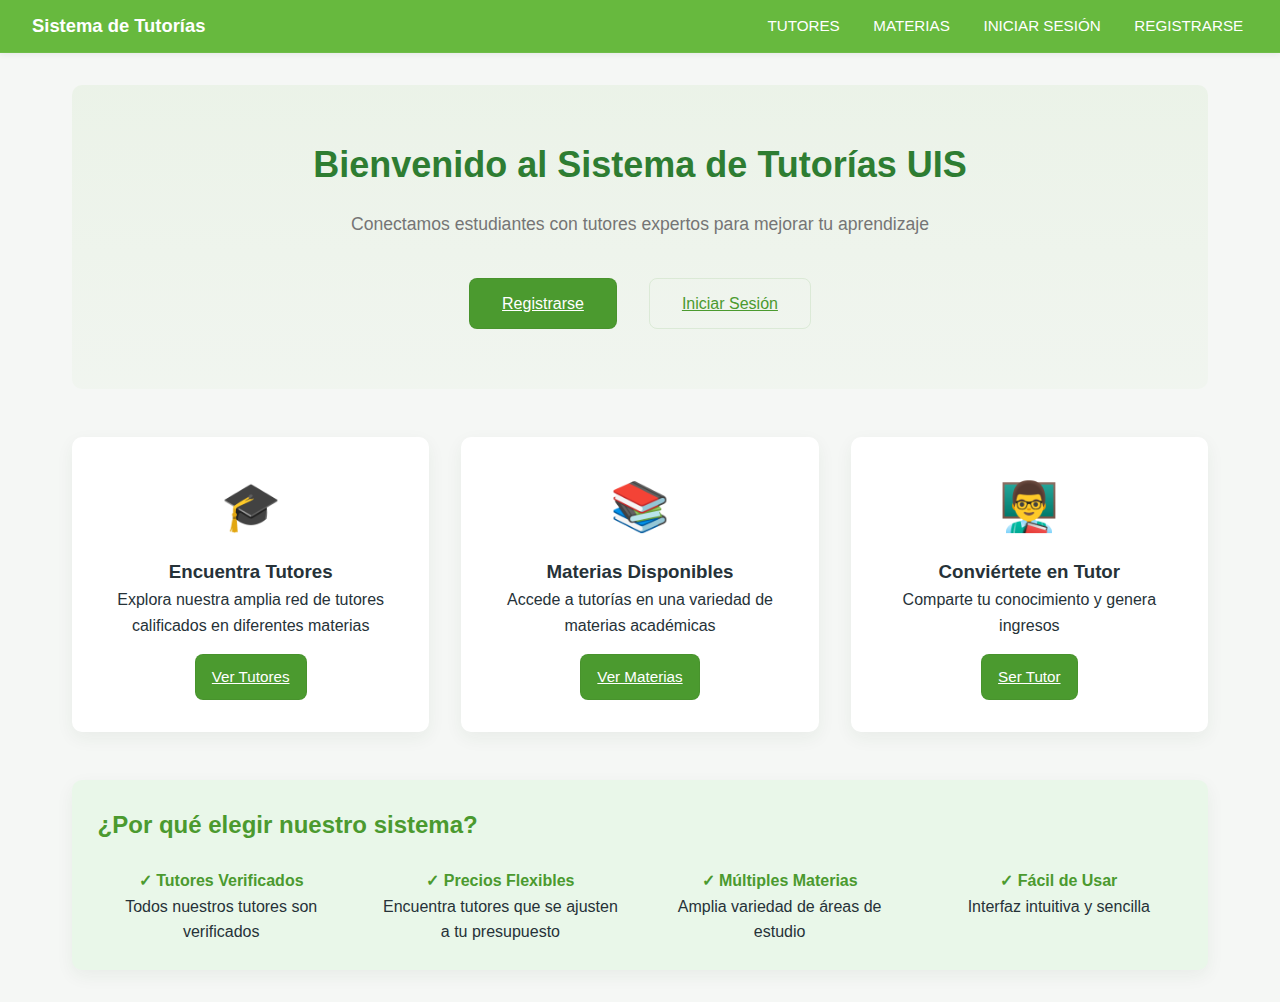
<file: mytutor_front/index.html>
<!DOCTYPE html>
<html lang="es">
<head>
    <meta charset="UTF-8">
    <meta name="viewport" content="width=device-width, initial-scale=1.0">
    <title>Sistema de Tutorías - Inicio</title>
    <link rel="stylesheet" href="css/styles.css">
</head>
<body>
    <div id="navbar"></div>
    
    <div class="container">
        <div class="hero">
            <h1 class="hero-title">Bienvenido al Sistema de Tutorías UIS</h1>
            <p class="hero-subtitle">Conectamos estudiantes con tutores expertos para mejorar tu aprendizaje</p>
            <div class="hero-buttons" id="heroButtons">
                <!-- Se cargará dinámicamente -->
            </div>
        </div>

        <div class="features">
            <div class="feature-card">
                <div class="feature-icon">🎓</div>
                <h3 class="feature-title">Encuentra Tutores</h3>
                <p>Explora nuestra amplia red de tutores calificados en diferentes materias</p>
                <a href="tutores.html" class="btn btn-primary" style="margin-top: 1rem; display: inline-block;">Ver Tutores</a>
            </div>
            
            <div class="feature-card">
                <div class="feature-icon">📚</div>
                <h3 class="feature-title">Materias Disponibles</h3>
                <p>Accede a tutorías en una variedad de materias académicas</p>
                <a href="materias.html" class="btn btn-primary" style="margin-top: 1rem; display: inline-block;">Ver Materias</a>
            </div>
            
            <div class="feature-card">
                <div class="feature-icon">👨‍🏫</div>
                <h3 class="feature-title">Conviértete en Tutor</h3>
                <p>Comparte tu conocimiento y genera ingresos</p>
                <a href="convertir-tutor.html" class="btn btn-primary" style="margin-top: 1rem; display: inline-block;">Ser Tutor</a>
            </div>
        </div>

        <div class="card" style="margin-top: 3rem; background: var(--green-soft);">
            <h2 style="color: var(--green-dark);">¿Por qué elegir nuestro sistema?</h2>
            <div style="display: grid; grid-template-columns: repeat(auto-fit, minmax(200px, 1fr)); gap: 2rem; margin-top: 1.5rem;">
                <div style="text-align: center;">
                    <h4 style="color: var(--green-dark);">✓ Tutores Verificados</h4>
                    <p>Todos nuestros tutores son verificados</p>
                </div>
                <div style="text-align: center;">
                    <h4 style="color: var(--green-dark);">✓ Precios Flexibles</h4>
                    <p>Encuentra tutores que se ajusten a tu presupuesto</p>
                </div>
                <div style="text-align: center;">
                    <h4 style="color: var(--green-dark);">✓ Múltiples Materias</h4>
                    <p>Amplia variedad de áreas de estudio</p>
                </div>
                <div style="text-align: center;">
                    <h4 style="color: var(--green-dark);">✓ Fácil de Usar</h4>
                    <p>Interfaz intuitiva y sencilla</p>
                </div>
            </div>
        </div>
    </div>

    <script src="js/config.js"></script>
    <script src="js/utils.js"></script>
    <script src="js/components/navbar.js"></script>
    <script>
        const authenticated = isAuthenticated();
        const heroButtons = document.getElementById('heroButtons');
        
        if (!authenticated) {
            heroButtons.innerHTML = `
                <a href="register.html" class="btn btn-primary" style="margin: 0.5rem;">Registrarse</a>
                <a href="login.html" class="btn btn-secondary" style="margin: 0.5rem;">Iniciar Sesión</a>
            `;
        }

        // ✅ También actualizar la card "Conviértete en Tutor" si ya es tutor
        setTimeout(() => {
            const roleFromToken = getRoleFromToken();
            const savedRole = localStorage.getItem('userRole');
            const currentRole = roleFromToken || savedRole;
            
            const tutorCard = document.querySelector('.feature-card:last-child a');
            if (tutorCard && currentRole === 'ROLE_TUTOR') {
                tutorCard.textContent = 'Mi Perfil de Tutor';
                tutorCard.href = 'tutor-perfil.html';
                
                const cardTitle = tutorCard.parentElement.querySelector('.feature-title');
                const cardText = tutorCard.parentElement.querySelector('p');
                if (cardTitle) cardTitle.textContent = 'Mi Perfil de Tutor';
                if (cardText) cardText.textContent = 'Gestiona tu perfil y configuración como tutor';
            }
        }, 500);
    </script>
</body>
</html>
</file>
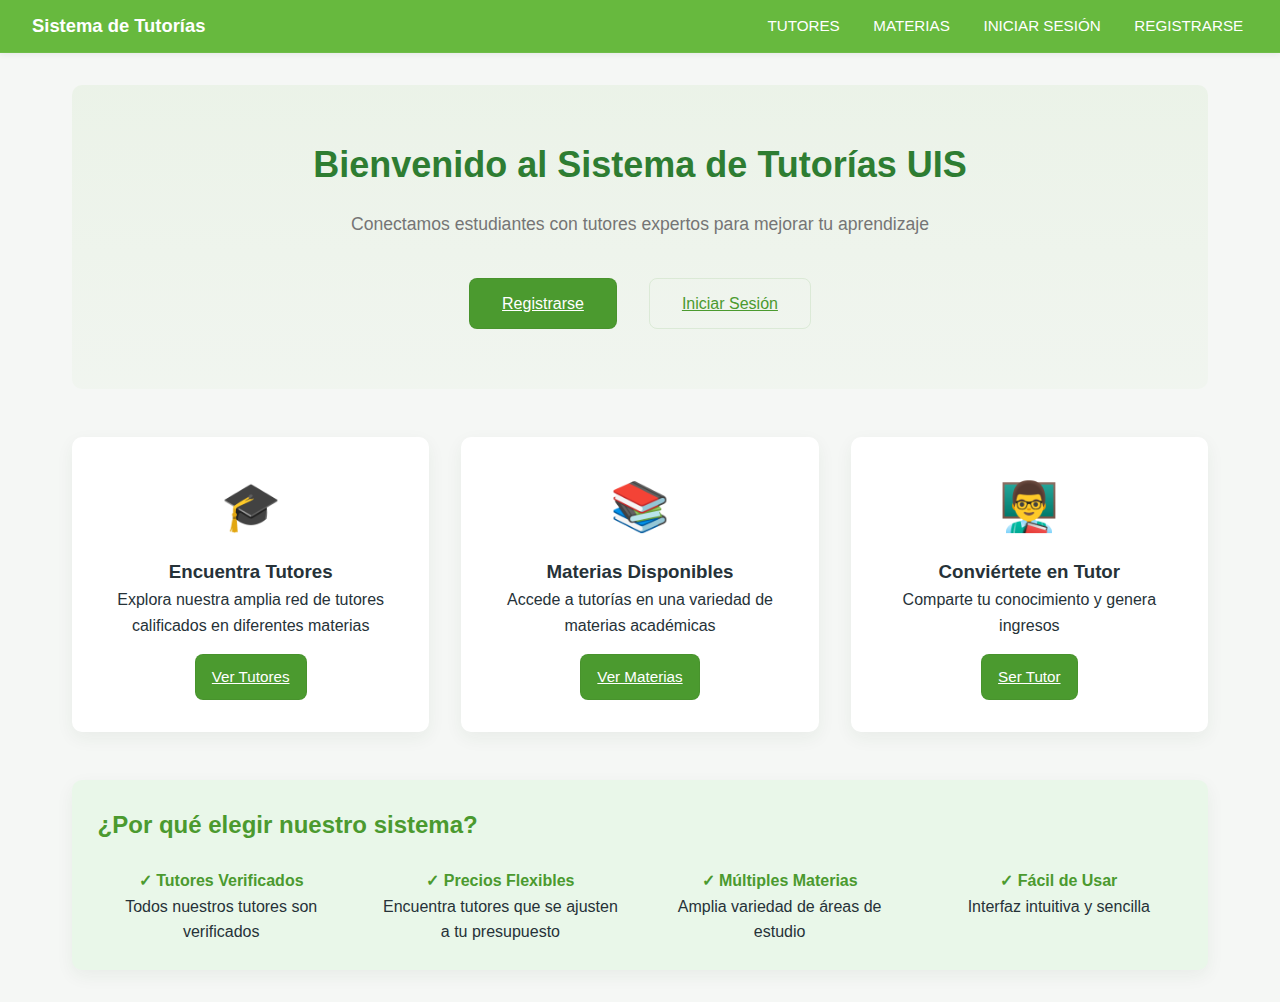
<file: mytutor_front/admin-usuarios.html>
<!DOCTYPE html>
<html lang="es">
<head>
    <meta charset="UTF-8">
    <meta name="viewport" content="width=device-width, initial-scale=1.0">
    <title>Administrar Usuarios - Sistema de Tutorías</title>
    <link rel="stylesheet" href="css/styles.css">
</head>
<body>
    <div id="navbar"></div>
    
    <div class="container">
        <h1 class="card-title">Lista de Usuarios</h1>
        
        <div id="errorAlert" class="alert alert-error"></div>
        <div id="loadingDiv" class="loading">
            <div class="spinner"></div>
            <p>Cargando usuarios...</p>
        </div>
        
        <div class="card">
            <table class="table">
                <thead>
                    <tr>
                        <th>ID</th>
                        <th>Nombre</th>
                        <th>Apellido</th>
                        <th>Usuario</th>
                        <th>Estado</th>
                        <th>Acciones</th>
                    </tr>
                </thead>
                <tbody id="usuariosBody"></tbody>
            </table>
        </div>
    </div>

    <script src="js/config.js"></script>
    <script src="js/utils.js"></script>
    <script src="js/api.js"></script>
    <script src="js/components/navbar.js"></script>
    <script>
        if (!isAuthenticated()) {
            alert('❌ Debes iniciar sesión');
            redirect('login.html');
        }
        
        if (!isAdmin()) {
            alert('❌ No tienes permisos de administrador');
            redirect('index.html');
        }

        async function loadUsuarios() {
            try {
                const usuarios = await UsuarioAPI.getAll();
                document.getElementById('loadingDiv').style.display = 'none';
                
                if (usuarios.length === 0) {
                    document.getElementById('usuariosBody').innerHTML = `
                        <tr><td colspan="6" style="text-align: center;">No hay usuarios disponibles</td></tr>
                    `;
                    return;
                }
                
                const usuariosHTML = usuarios.map(usuario => `
                    <tr>
                        <td>${usuario.id}</td>
                        <td>${usuario.nombre}</td>
                        <td>${usuario.apellido}</td>
                        <td>${usuario.nombreUsuario}</td>
                        <td>${usuario.activo ? '<span style="color: var(--green);">✓ Activo</span>' : '<span style="color: red;">✗ Inactivo</span>'}</td>
                        <td>
                            ${usuario.nombreUsuario !== 'admin' ? 
                                `<button onclick="deleteUsuario(${usuario.id})" class="btn btn-danger">Eliminar</button>` : 
                                '<span style="color: var(--muted);">Protegido</span>'
                            }
                        </td>
                    </tr>
                `).join('');
                
                document.getElementById('usuariosBody').innerHTML = usuariosHTML;
            } catch (error) {
                document.getElementById('loadingDiv').style.display = 'none';
                showError('errorAlert', 'Error al cargar usuarios: ' + error.message);
            }
        }
        
        async function deleteUsuario(id) {
            if (!confirm('¿Está seguro de que desea eliminar este usuario?')) return;
            
            try {
                await UsuarioAPI.deleteById(id);
                alert('✅ Usuario eliminado correctamente');
                loadUsuarios();
            } catch (error) {
                showError('errorAlert', '❌ Error al eliminar usuario: ' + error.message);
            }
        }
        
        loadUsuarios();
    </script>
</body>
</html>
</file>
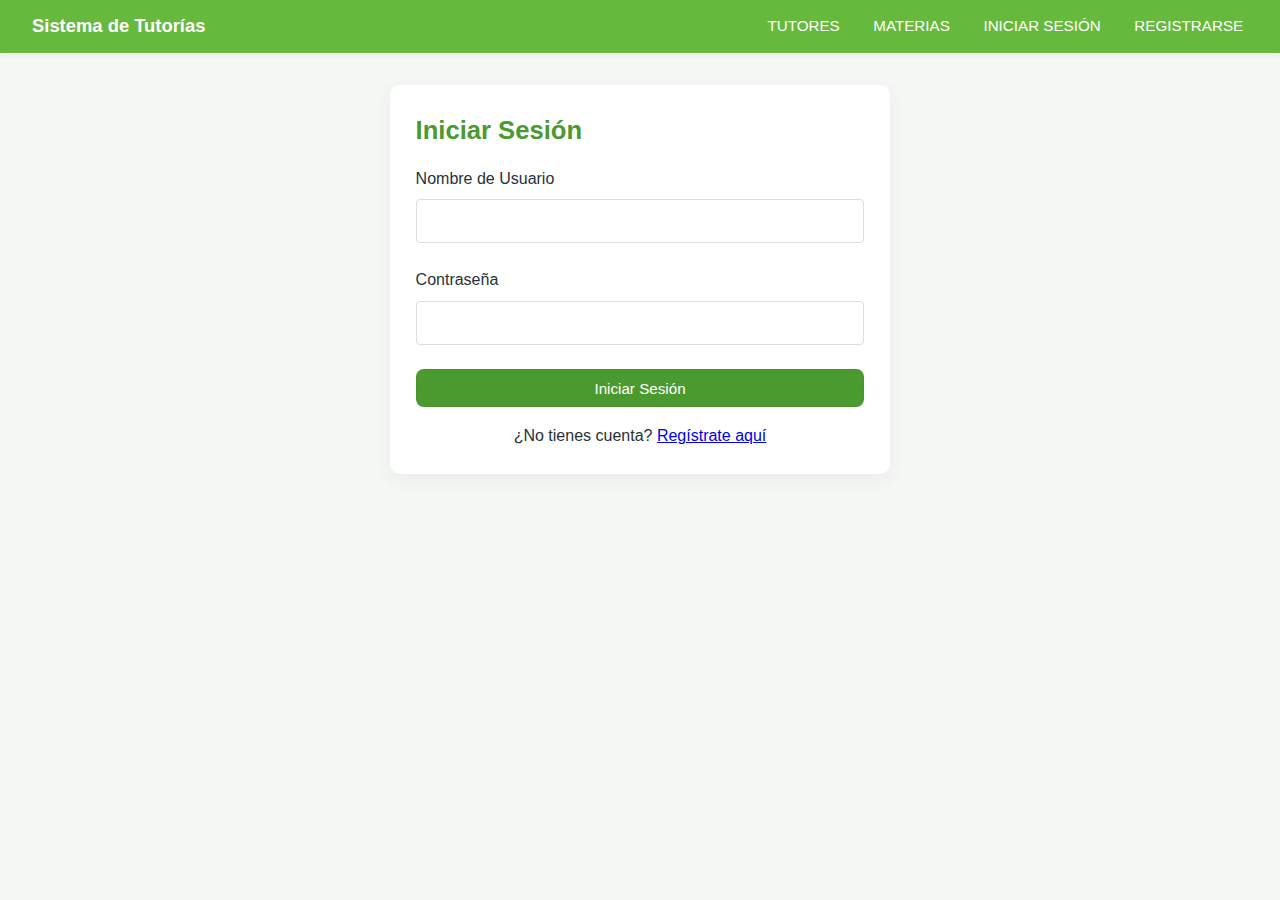
<file: mytutor_front/convertir-tutor.html>
<!DOCTYPE html>
<html lang="es">
<head>
    <meta charset="UTF-8">
    <meta name="viewport" content="width=device-width, initial-scale=1.0">
    <title>Convertirse en Tutor - Sistema de Tutorías</title>
    <link rel="stylesheet" href="css/styles.css">
</head>
<body>
    <div id="navbar"></div>
    
    <div class="container">
        <div class="card" style="max-width: 700px; margin: 2rem auto;">
            <h2 class="card-title">Convertirse en Tutor</h2>
            
            <div id="errorAlert" class="alert alert-error"></div>
            <div id="successAlert" class="alert alert-success"></div>
            
            <form id="tutorForm">
                <div class="form-group">
                    <label class="form-label" for="bio">Biografía</label>
                    <textarea id="bio" name="bio" class="form-input" rows="4" required 
                              placeholder="Describe tu experiencia, formación y áreas de especialización"></textarea>
                </div>
                
                <div class="form-group">
                    <label class="form-label" for="precioHora">Precio por Hora (COP)</label>
                    <input type="number" id="precioHora" name="precioHora" class="form-input" required min="0" step="1000">
                </div>
                
                <div class="form-group">
                    <label class="form-label" for="experiencia">Experiencia</label>
                    <textarea id="experiencia" name="experiencia" class="form-input" rows="4" required
                              placeholder="Detalla tu experiencia académica y profesional"></textarea>
                </div>
                
                <button type="submit" class="btn btn-primary" style="width: 100%;">Convertirse en Tutor</button>
            </form>
        </div>
    </div>

    <script src="js/config.js"></script>
    <script src="js/utils.js"></script>
    <script src="js/api.js"></script>
    <script src="js/components/navbar.js"></script>
    <script>
        if (!isAuthenticated()) {
            redirect('login.html');
        }

        // ✅ Verificar si ya es tutor con conversión automática TUTOR = ROLE_TUTOR
        function checkIfAlreadyTutor() {
            console.log('🔍 Verificando si ya es tutor con conversión automática...');
            
            // ✅ 1. Verificar usando isTutor() que maneja TUTOR = ROLE_TUTOR automáticamente
            if (isTutor()) {
                console.log('✅ Usuario ya es tutor (TUTOR = ROLE_TUTOR detectado)');
                localStorage.setItem('userRole', 'ROLE_TUTOR');
                alert('✅ Ya eres tutor. Redirigiendo a tu perfil...');
                redirect('tutor-perfil.html');
                return;
            }
            
            // ✅ 2. Verificar el rol convertido automáticamente
            const roleFromToken = getRoleFromToken();
            console.log('👤 Rol convertido automáticamente:', roleFromToken);
            
            if (roleFromToken === 'ROLE_TUTOR') {
                localStorage.setItem('userRole', 'ROLE_TUTOR');
                alert('✅ Ya eres tutor. Redirigiendo a tu perfil...');
                redirect('tutor-perfil.html');
                return;
            }
            
            // ✅ 3. Verificar rol guardado
            const savedRole = localStorage.getItem('userRole');
            if (savedRole === 'ROLE_TUTOR') {
                alert('✅ Ya eres tutor. Redirigiendo a tu perfil...');
                redirect('tutor-perfil.html');
                return;
            }
            
            // ✅ 4. Verificación directa del token crudo
            const token = localStorage.getItem('token');
            if (token) {
                try {
                    const payload = parseJwt(token);
                    if (payload.rol === 'TUTOR') {
                        console.log('✅ Token crudo detectó TUTOR, convirtiendo y redirigiendo...');
                        localStorage.setItem('userRole', 'ROLE_TUTOR');
                        alert('✅ Ya eres tutor (rol: TUTOR). Redirigiendo a tu perfil...');
                        redirect('tutor-perfil.html');
                        return;
                    }
                } catch (e) {
                    console.log('❌ Error al verificar token:', e);
                }
            }
            
            console.log('✅ Usuario puede crear perfil de tutor');
        }
        
        checkIfAlreadyTutor();

        document.getElementById('tutorForm').addEventListener('submit', async (e) => {
            e.preventDefault();
            hideError('errorAlert');
            
            const formData = {
                bio: document.getElementById('bio').value,
                precioHora: parseFloat(document.getElementById('precioHora').value),
                experiencia: document.getElementById('experiencia').value
            };
            
            console.log('📤 Creando perfil de tutor:', formData);
            
            try {
                await TutorAPI.create(formData);
                
                // ✅ Actualizar el rol en localStorage
                localStorage.setItem('userRole', 'ROLE_TUTOR');
                localStorage.setItem('isTutor', 'true');
                
                showSuccess('successAlert', '✅ ¡Felicidades! Tu perfil de tutor ha sido creado.\n\nRedirigiendo...');
                
                setTimeout(() => {
                    window.location.href = 'tutor-perfil.html';
                }, 2000);
            } catch (error) {
                console.error('❌ Error al crear perfil:', error);
                showError('errorAlert', '❌ Error al crear perfil de tutor: ' + error.message);
            }
        });
    </script>
</body>
</html>
</file>
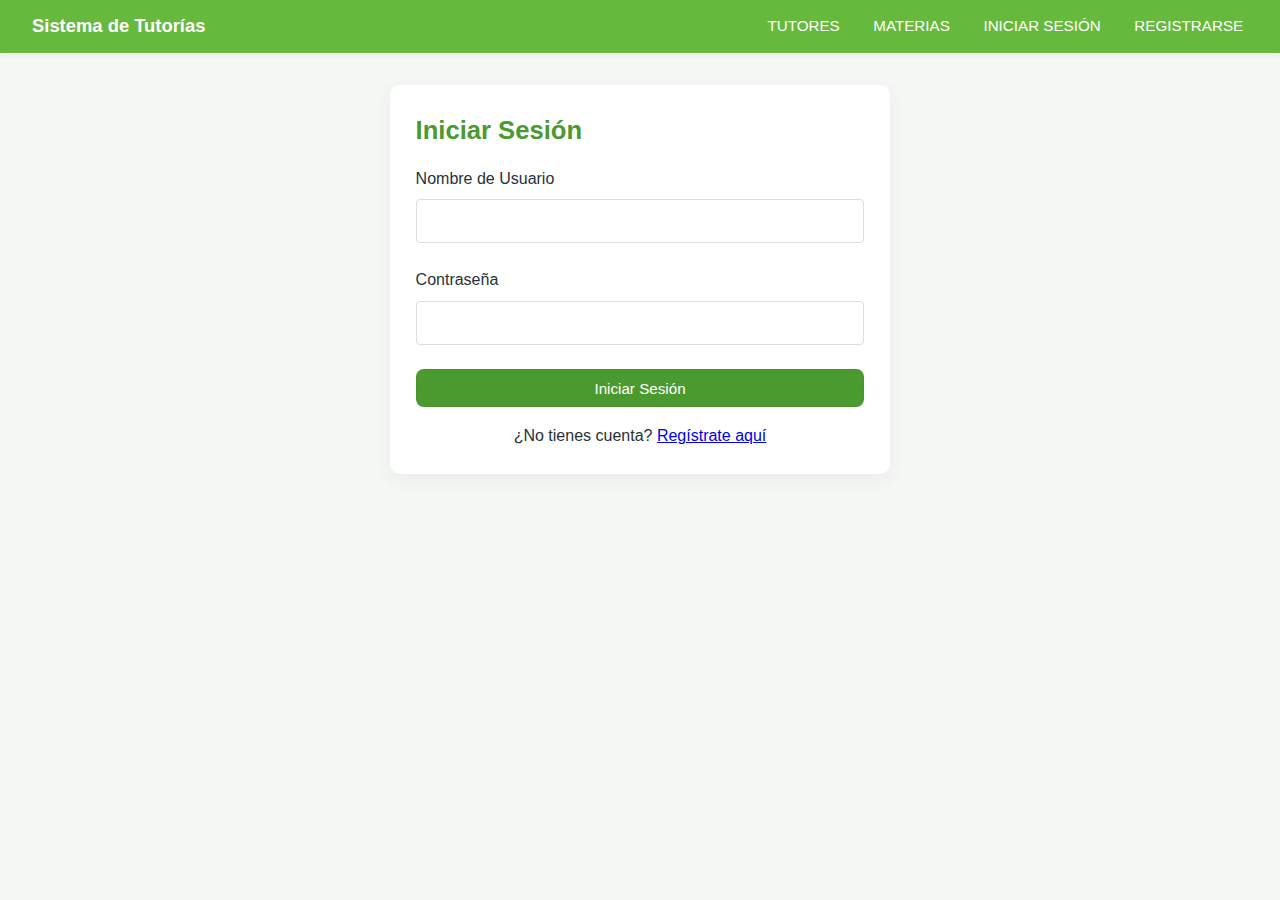
<file: mytutor_front/login.html>
<!DOCTYPE html>
<html lang="es">
<head>
    <meta charset="UTF-8">
    <meta name="viewport" content="width=device-width, initial-scale=1.0">
    <title>Iniciar Sesión - Sistema de Tutorías</title>
    <link rel="stylesheet" href="css/styles.css">
</head>
<body>
    <div id="navbar"></div>
    
    <div class="container">
        <div class="card" style="max-width: 500px; margin: 2rem auto;">
            <h2 class="card-title">Iniciar Sesión</h2>
            
            <div id="errorAlert" class="alert alert-error"></div>
            <div id="successAlert" class="alert alert-success"></div>
            
            <form id="loginForm">
                <div class="form-group">
                    <label class="form-label" for="nombreUsuario">Nombre de Usuario</label>
                    <input type="text" id="nombreUsuario" name="nombreUsuario" class="form-input" required>
                </div>
                
                <div class="form-group">
                    <label class="form-label" for="password">Contraseña</label>
                    <input type="password" id="password" name="password" class="form-input" required>
                </div>
                
                <button type="submit" class="btn btn-primary" style="width: 100%;">Iniciar Sesión</button>
            </form>
            
            <p style="margin-top: 1rem; text-align: center;">
                ¿No tienes cuenta? <a href="register.html">Regístrate aquí</a>
            </p>
        </div>
    </div>

    <script src="js/config.js"></script>
    <script src="js/utils.js"></script>
    <script src="js/api.js"></script>
    <script src="js/components/navbar.js"></script>
    <script>
        if (isAuthenticated()) {
            redirect('index.html');
        }

        const form = document.getElementById('loginForm');

        form.addEventListener('submit', async (e) => {
            e.preventDefault();
            hideError('errorAlert');

            const data = {
                nombreUsuario: document.getElementById('nombreUsuario').value,
                password: document.getElementById('password').value
            };

            try {
                const res = await fetch(url + '/auth/login', {
                    method: 'POST',
                    headers: { 'Content-Type': 'application/json' },
                    body: JSON.stringify(data)
                });

                if (!res.ok) throw new Error('Credenciales incorrectas');

                const result = await res.text(); // El backend devuelve el token como texto
                const cleanToken = result.trim(); // Limpiar espacios
                
                // Guardar token en localStorage
                localStorage.setItem('token', cleanToken);
                console.log('✅ Token guardado correctamente');
                
                // ✅ Obtener y guardar el rol del usuario inmediatamente
                showSuccess('successAlert', '✅ Login exitoso. Cargando perfil...');
                await loadUserRole();
                
                // Redirigir al usuario
                redirect('index.html');
            } catch (err) {
                showError('errorAlert', '❌ ' + err.message);
            }
        });
        
        // ✅ Función para cargar y guardar el rol del usuario
        async function loadUserRole() {
            try {
                await new Promise(resolve => setTimeout(resolve, 300));
                
                const request = sendRequest('/api/usuario/getMyRole', 'GET');
                
                return new Promise((resolve, reject) => {
                    request.onload = function() {
                        if (request.status === 200) {
                            const role = request.response;
                            console.log('✅ Rol obtenido después de login:', role);
                            
                            // ✅ Convertir TUTOR a ROLE_TUTOR para uniformidad
                            let standardRole = role;
                            if (role === 'TUTOR') {
                                standardRole = 'ROLE_TUTOR';
                                console.log('🔄 Convirtiendo TUTOR -> ROLE_TUTOR');
                            } else if (role === 'ADMIN') {
                                standardRole = 'ROLE_ADMIN';
                                console.log('🔄 Convirtiendo ADMIN -> ROLE_ADMIN');
                            } else if (role === 'ESTUDIANTE') {
                                standardRole = 'ROLE_ESTUDIANTE';
                                console.log('🔄 Convirtiendo ESTUDIANTE -> ROLE_ESTUDIANTE');
                            }
                            
                            // ✅ Guardar el rol en formato estándar
                            localStorage.setItem('userRole', standardRole);
                            
                            // ✅ Marcar si es tutor
                            if (standardRole === 'ROLE_TUTOR') {
                                localStorage.setItem('isTutor', 'true');
                                console.log('✅ Usuario es tutor');
                            } else {
                                localStorage.setItem('isTutor', 'false');
                            }
                            
                            resolve(standardRole);
                        } else {
                            console.log('❌ Error al obtener rol:', request.status);
                            reject(new Error('Error al obtener rol'));
                        }
                    };
                    
                    request.onerror = function() {
                        console.log('❌ Error de conexión al obtener rol');
                        reject(new Error('Error de conexión'));
                    };
                });
            } catch (error) {
                console.error('❌ Error al cargar rol:', error);
                return null;
            }
        }
    </script>
</body>
</html>
</file>
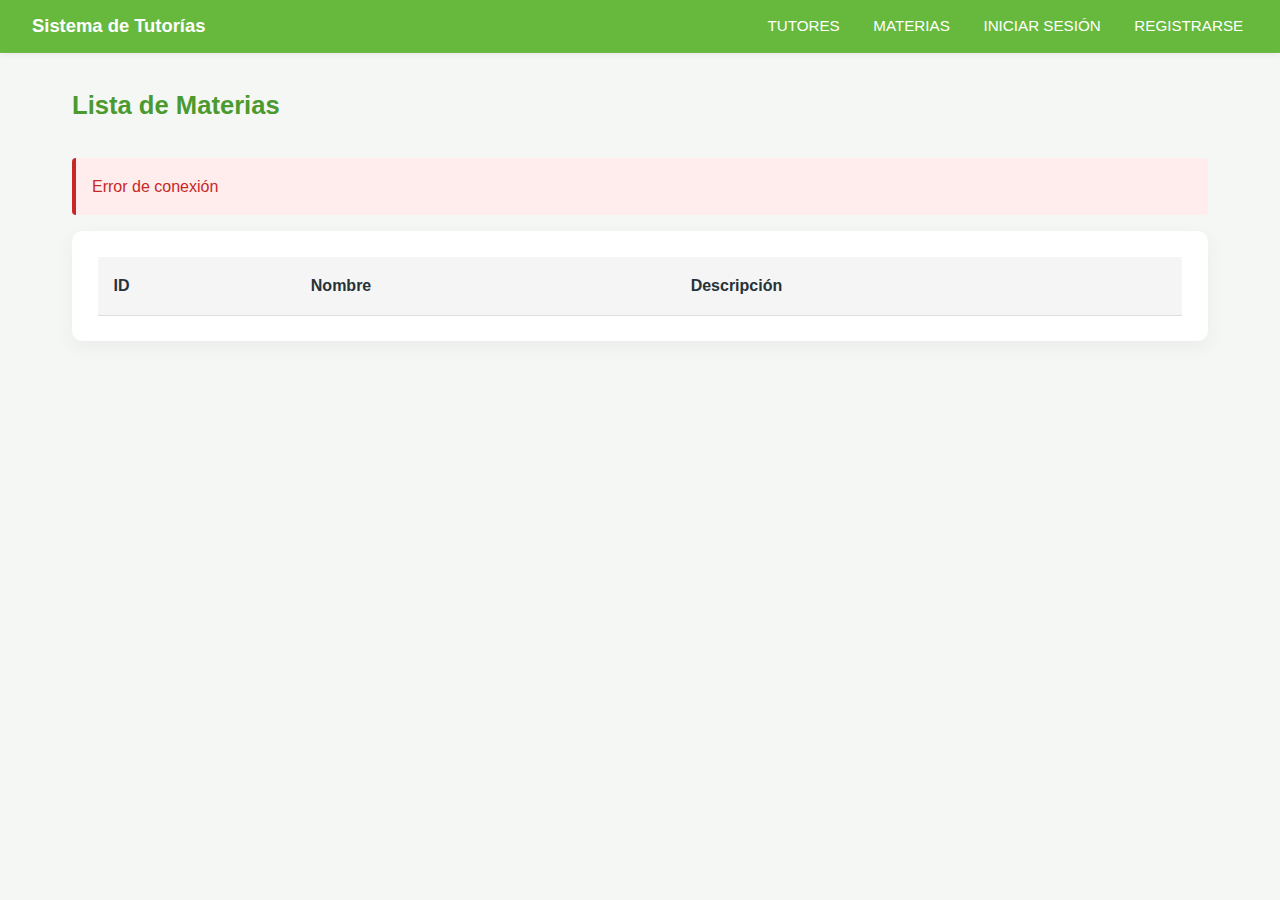
<file: mytutor_front/materia-form.html>
<!DOCTYPE html>
<html lang="es">
<head>
    <meta charset="UTF-8">
    <meta name="viewport" content="width=device-width, initial-scale=1.0">
    <title>Gestionar Materia - Sistema de Tutorías</title>
    <link rel="stylesheet" href="css/styles.css">
</head>
<body>
    <div id="navbar"></div>
    
    <div class="container">
        <div class="card" style="max-width: 600px; margin: 2rem auto;">
            <h2 class="card-title" id="formTitle">Crear Nueva Materia</h2>
            
            <div id="errorAlert" class="alert alert-error"></div>
            <div id="successAlert" class="alert alert-success"></div>
            <div id="loadingDiv" class="loading" style="display: none;">
                <div class="spinner"></div>
                <p>Cargando datos de la materia...</p>
            </div>
            
            <form id="materiaForm">
                <div class="form-group">
                    <label class="form-label" for="nombre">Nombre de la Materia</label>
                    <input type="text" id="nombre" name="nombre" class="form-input" required>
                </div>
                
                <div class="form-group">
                    <label class="form-label" for="descripcion">Descripción</label>
                    <textarea id="descripcion" name="descripcion" class="form-input" rows="4"></textarea>
                </div>
                
                <input type="hidden" id="materiaId">
                
                <div style="display: flex; justify-content: space-between;">
                    <a href="materias.html" class="btn btn-secondary">Cancelar</a>
                    <button type="submit" class="btn btn-primary" id="submitBtn">Crear</button>
                </div>
            </form>
        </div>
    </div>

    <script src="js/config.js"></script>
    <script src="js/utils.js"></script>
    <script src="js/api.js"></script>
    <script src="js/components/navbar.js"></script>
    <script>
        if (!isAuthenticated()) {
            alert('❌ Debes iniciar sesión');
            redirect('login.html');
        }
        
        if (!isAdmin()) {
            alert('❌ No tienes permisos de administrador');
            redirect('materias.html');
        }

        const urlParams = new URLSearchParams(window.location.search);
        const materiaId = urlParams.get('id');
        const isEdit = !!materiaId;
        
        if (isEdit) {
            document.getElementById('formTitle').textContent = 'Editar Materia';
            document.getElementById('submitBtn').textContent = 'Actualizar';
            loadMateriaData();
        }
        
        async function loadMateriaData() {
            document.getElementById('loadingDiv').style.display = 'block';
            
            try {
                const materia = await MateriaAPI.getById(materiaId);
                
                document.getElementById('materiaId').value = materia.id;
                document.getElementById('nombre').value = materia.nombre || '';
                document.getElementById('descripcion').value = materia.descripcion || '';
                
                document.getElementById('loadingDiv').style.display = 'none';
            } catch (error) {
                document.getElementById('loadingDiv').style.display = 'none';
                showError('errorAlert', 'Error al cargar materia: ' + error.message);
            }
        }

        document.getElementById('materiaForm').addEventListener('submit', async (e) => {
            e.preventDefault();
            hideError('errorAlert');
            
            const nombre = document.getElementById('nombre').value.trim();
            const descripcion = document.getElementById('descripcion').value.trim();
            
            if (!nombre) {
                showError('errorAlert', '❌ El nombre de la materia es requerido');
                return;
            }
            
            let formData = {
                nombre: nombre,
                descripcion: descripcion
            };
            
            if (isEdit) {
                // ✅ Asegurar que el ID sea un número entero
                formData.id = parseInt(document.getElementById('materiaId').value, 10);
                
                console.log('📤 Actualizando materia con datos:', JSON.stringify(formData, null, 2));
                console.log('📤 ID tipo:', typeof formData.id, '| Valor:', formData.id);
            } else {
                console.log('📤 Creando materia con datos:', JSON.stringify(formData, null, 2));
            }
            
            try {
                if (isEdit) {
                    const request = sendRequest('/api/materia', 'PUT', formData);
                    
                    request.onload = function() {
                        console.log('📡 Respuesta PUT:', request.status);
                        console.log('📡 Body respuesta:', request.response);
                        
                        if (request.status === 200) {
                            showSuccess('successAlert', '✅ Materia actualizada correctamente');
                            setTimeout(() => redirect('materias.html'), 1500);
                        } else if (request.status === 400) {
                            console.error('❌ Error 400 - Datos enviados:', formData);
                            showError('errorAlert', '❌ Datos inválidos. Verifica el formato.');
                        } else if (request.status === 401 || request.status === 403) {
                            showError('errorAlert', '❌ No tienes permisos de administrador');
                        } else {
                            showError('errorAlert', '❌ Error al actualizar: ' + (request.response?.message || 'Error desconocido'));
                        }
                    };
                    
                    request.onerror = function() {
                        showError('errorAlert', '❌ Error de conexión');
                    };
                } else {
                    const request = sendRequest('/api/materia', 'POST', formData);
                    
                    request.onload = function() {
                        if (request.status === 200 || request.status === 201) {
                            showSuccess('successAlert', '✅ Materia creada correctamente');
                            document.getElementById('materiaForm').reset();
                            setTimeout(() => redirect('materias.html'), 1500);
                        } else {
                            showError('errorAlert', '❌ Error al crear materia');
                        }
                    };
                    
                    request.onerror = function() {
                        showError('errorAlert', '❌ Error de conexión');
                    };
                }
            } catch (error) {
                console.error('❌ Error:', error);
                showError('errorAlert', '❌ Error: ' + error.message);
            }
        });
    </script>
</body>
</html>
</file>
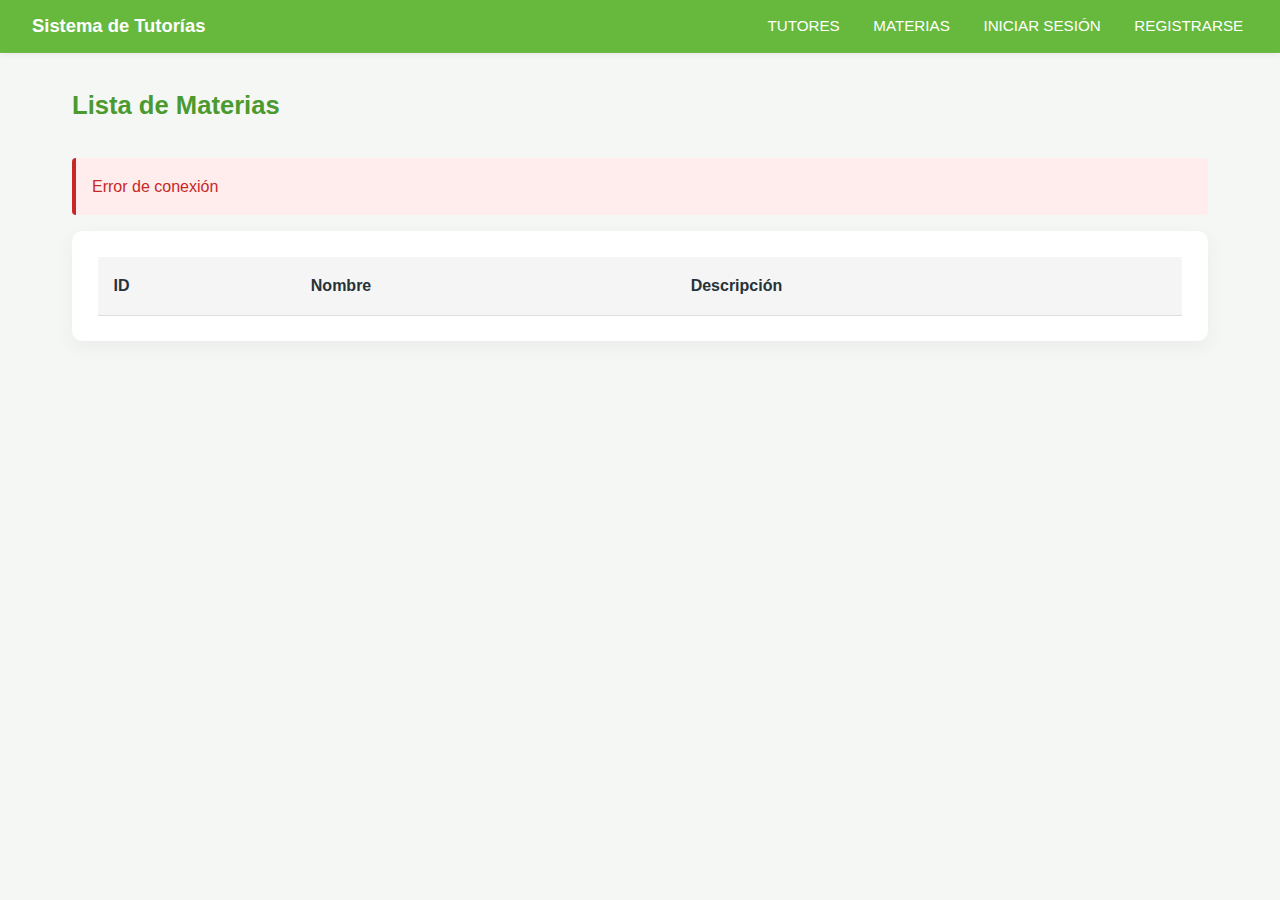
<file: mytutor_front/materias.html>
<!DOCTYPE html>
<html lang="es">
<head>
    <meta charset="UTF-8">
    <meta name="viewport" content="width=device-width, initial-scale=1.0">
    <title>Materias - Sistema de Tutorías</title>
    <link rel="stylesheet" href="css/styles.css">
</head>
<body>
    <div id="navbar"></div>
    
    <div class="container">
        <div style="display: flex; justify-content: space-between; align-items: center; margin-bottom: 2rem;">
            <h1 class="card-title" style="margin: 0;">Lista de Materias</h1>
            <div id="adminButtons"></div>
        </div>
        
        <div id="errorAlert" class="alert alert-error"></div>
        <div id="loadingDiv" class="loading">
            <div class="spinner"></div>
            <p>Cargando materias...</p>
        </div>
        
        <div class="card">
            <table class="table" id="materiasTable">
                <thead>
                    <tr>
                        <th>ID</th>
                        <th>Nombre</th>
                        <th>Descripción</th>
                        <th id="actionsHeader" style="display: none;">Acciones</th>
                    </tr>
                </thead>
                <tbody id="materiasBody"></tbody>
            </table>
        </div>
    </div>

    <script src="js/config.js"></script>
    <script src="js/utils.js"></script>
    <script src="js/api.js"></script>
    <script src="js/components/navbar.js"></script>
    <script>
        const admin = isAdmin();
        
        console.log('📊 Estado en materias.html:');
        console.log('  - Es admin:', admin);
        
        if (admin) {
            document.getElementById('adminButtons').innerHTML = `
                <a href="materia-form.html" class="btn btn-primary">+ Nueva Materia</a>
            `;
            document.getElementById('actionsHeader').style.display = 'table-cell';
        }
        
        function loadMaterias() {
            // ✅ La lista de materias es pública, no requiere token
            const request = sendRequest('/api/materia/list', 'GET');
            
            request.onload = function() {
                document.getElementById('loadingDiv').style.display = 'none';
                
                if (request.status === 200) {
                    const materias = request.response;
                    
                    if (materias.length === 0) {
                        document.getElementById('materiasBody').innerHTML = `
                            <tr><td colspan="${admin ? 4 : 3}" style="text-align: center;">No hay materias disponibles</td></tr>
                        `;
                        return;
                    }
                    
                    const materiasHTML = materias.map(materia => `
                        <tr>
                            <td>${materia.id}</td>
                            <td>${materia.nombre}</td>
                            <td>${materia.descripcion || 'Sin descripción'}</td>
                            ${admin ? `
                                <td>
                                    <a href="materia-form.html?id=${materia.id}" class="btn btn-secondary" style="margin-right: 0.5rem;">Editar</a>
                                    <button onclick="deleteMateria(${materia.id})" class="btn btn-danger">Eliminar</button>
                                </td>
                            ` : ''}
                        </tr>
                    `).join('');
                    
                    document.getElementById('materiasBody').innerHTML = materiasHTML;
                } else {
                    showError('errorAlert', 'Error al cargar materias');
                }
            };
            
            request.onerror = function() {
                document.getElementById('loadingDiv').style.display = 'none';
                showError('errorAlert', 'Error de conexión');
            };
        }
        
        function deleteMateria(id) {
            if (!admin) {
                alert('❌ No tienes permisos para eliminar materias');
                return;
            }
            
            if (!confirm('¿Está seguro de que desea eliminar esta materia?')) return;
            
            console.log('🗑️ Eliminando materia con ID:', id);
            console.log('🔑 Token presente:', !!localStorage.getItem('token'));
            console.log('👤 Es admin:', admin);
            
            // ✅ IMPORTANTE: Usar DELETE /api/materia/{id}
            const request = sendRequest(`/api/materia/${id}`, 'DELETE');
            
            request.onload = function() {
                console.log('📡 Respuesta del servidor:', request.status);
                
                if (request.status === 200 || request.status === 204) {
                    alert('✅ Materia eliminada correctamente');
                    loadMaterias();
                } else if (request.status === 401) {
                    alert('❌ No estás autenticado. Por favor inicia sesión nuevamente.');
                    localStorage.removeItem('token');
                    redirect('login.html');
                } else if (request.status === 403) {
                    alert('❌ No tienes permisos de administrador para eliminar materias');
                    console.error('❌ Token:', localStorage.getItem('token')?.substring(0, 30) + '...');
                } else {
                    showError('errorAlert', '❌ Error al eliminar materia. Código: ' + request.status);
                }
            };
            
            request.onerror = function() {
                showError('errorAlert', '❌ Error de conexión');
            };
        }
        
        loadMaterias();
    </script>
</body>
</html>
</file>
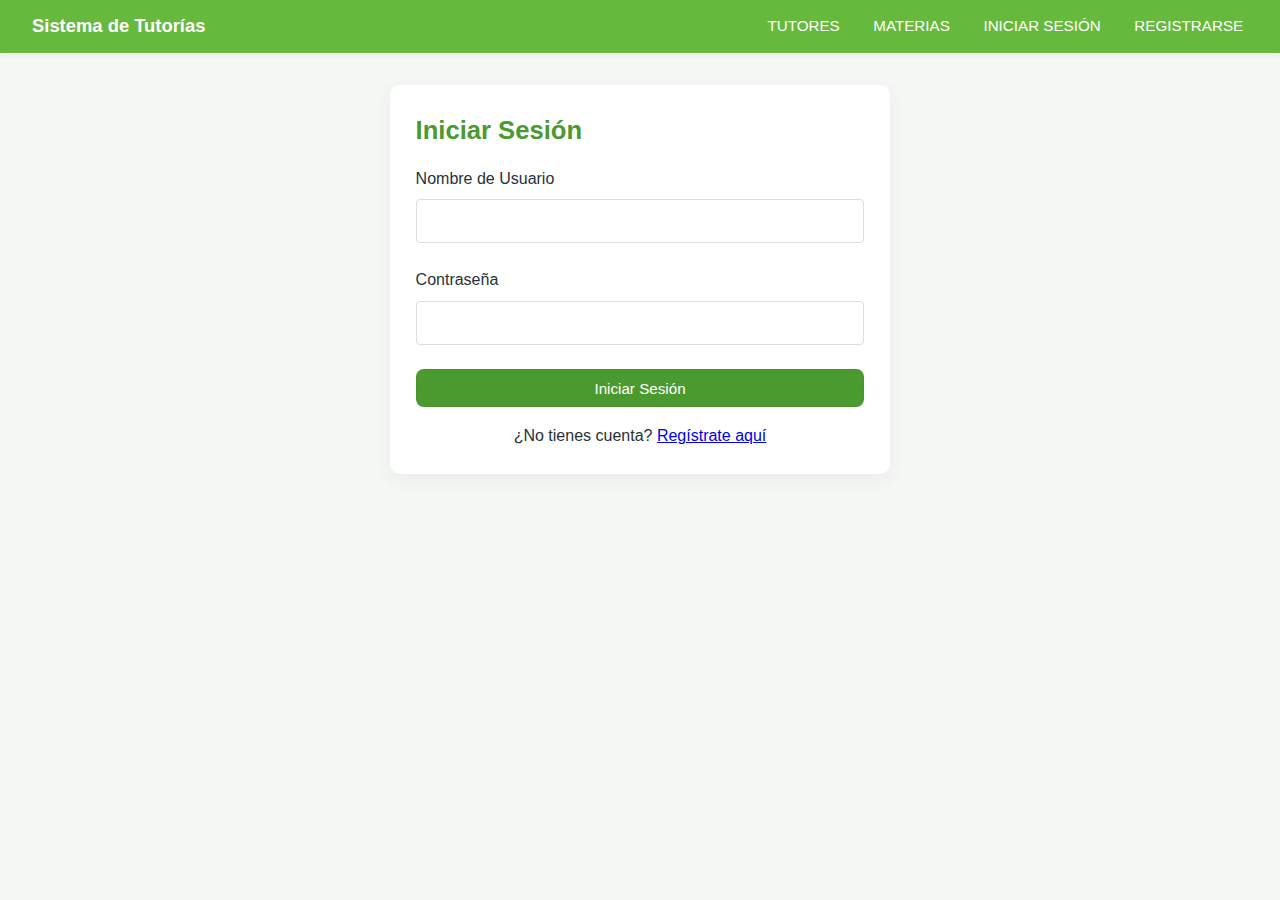
<file: mytutor_front/perfil.html>
<!DOCTYPE html>
<html lang="es">
<head>
    <meta charset="UTF-8">
    <meta name="viewport" content="width=device-width, initial-scale=1.0">
    <title>Mi Perfil - Sistema de Tutorías</title>
    <link rel="stylesheet" href="css/styles.css">
</head>
<body>
    <div id="navbar"></div>
    
    <div class="container">
        <div class="card" style="max-width: 700px; margin: 2rem auto;">
            <h2 class="card-title">Actualizar Perfil</h2>
            
            <div id="errorAlert" class="alert alert-error"></div>
            <div id="successAlert" class="alert alert-success"></div>
            <div id="loadingDiv" class="loading">
                <div class="spinner"></div>
                <p>Cargando datos del usuario...</p>
            </div>
            
            <form id="perfilForm" style="display: none;">
                <div style="display: grid; grid-template-columns: 1fr 1fr; gap: 1rem;">
                    <div class="form-group">
                        <label class="form-label" for="nombre">Nombre</label>
                        <input type="text" id="nombre" name="nombre" class="form-input" required>
                    </div>
                    
                    <div class="form-group">
                        <label class="form-label" for="apellido">Apellido</label>
                        <input type="text" id="apellido" name="apellido" class="form-input" required>
                    </div>
                </div>
                
                <div class="form-group">
                    <label class="form-label" for="correo">Correo Electrónico</label>
                    <input type="email" id="correo" name="correo" class="form-input" required>
                </div>
                
                <div class="form-group">
                    <label class="form-label" for="telefono">Teléfono</label>
                    <input type="tel" id="telefono" name="telefono" class="form-input" required>
                </div>
                
                <div class="form-group">
                    <label class="form-label" for="fotoPerfil">URL Foto de Perfil</label>
                    <input type="url" id="fotoPerfil" name="fotoPerfil" class="form-input">
                </div>
                
                <div class="form-group">
                    <label class="form-label" for="nombreUsuario">Nombre de Usuario</label>
                    <input type="text" id="nombreUsuario" name="nombreUsuario" class="form-input" required>
                </div>
                
                <div style="display: grid; grid-template-columns: 1fr 1fr; gap: 1rem;">
                    <div class="form-group">
                        <label class="form-label" for="password">Nueva Contraseña (dejar en blanco)</label>
                        <input type="password" id="password" name="password" class="form-input">
                    </div>
                    
                    <div class="form-group">
                        <label class="form-label" for="confirmPassword">Confirmar Contraseña</label>
                        <input type="password" id="confirmPassword" name="confirmPassword" class="form-input">
                    </div>
                </div>
                
                <input type="hidden" id="userId">
                <input type="hidden" id="activo">
                
                <div style="display: flex; justify-content: space-between; margin-top: 1.5rem;">
                    <button type="button" onclick="deleteAccount()" class="btn btn-danger">Eliminar Cuenta</button>
                    <button type="submit" class="btn btn-primary">Actualizar Perfil</button>
                </div>
            </form>
        </div>
    </div>

    <script src="js/config.js"></script>
    <script src="js/utils.js"></script>
    <script src="js/api.js"></script>
    <script src="js/components/navbar.js"></script>
    <script>
        // Verificar autenticación
        if (!isAuthenticated()) {
            redirect('login.html');
        }

        function loadUserData() {
            // ✅ Usar /api/usuario sin ID - el backend obtiene el usuario del token
            const request = sendRequest('/api/usuario', 'GET');
            
            request.onload = function() {
                document.getElementById('loadingDiv').style.display = 'none';
                
                if (request.status === 200) {
                    const userData = request.response;
                    console.log('✅ Datos del usuario:', userData);
                    
                    document.getElementById('userId').value = userData.id;
                    document.getElementById('nombre').value = userData.nombre || '';
                    document.getElementById('apellido').value = userData.apellido || '';
                    document.getElementById('correo').value = userData.correo || '';
                    document.getElementById('telefono').value = userData.telefono || '';
                    document.getElementById('fotoPerfil').value = userData.fotoPerfil || '';
                    document.getElementById('nombreUsuario').value = userData.nombreUsuario || '';
                    document.getElementById('activo').value = userData.activo !== undefined ? userData.activo : true;
                    
                    document.getElementById('perfilForm').style.display = 'block';
                } else if (request.status === 401 || request.status === 403) {
                    showError('errorAlert', '❌ Sesión expirada. Inicia sesión nuevamente.');
                    setTimeout(() => {
                        localStorage.removeItem('token');
                        redirect('login.html');
                    }, 2000);
                } else {
                    showError('errorAlert', '❌ Error al cargar datos del usuario');
                }
            };
            
            request.onerror = function() {
                document.getElementById('loadingDiv').style.display = 'none';
                showError('errorAlert', '❌ Error de conexión');
            };
        }

        document.getElementById('perfilForm').addEventListener('submit', (e) => {
            e.preventDefault();
            hideError('errorAlert');
            
            const password = document.getElementById('password').value;
            const confirmPassword = document.getElementById('confirmPassword').value;
            
            if (password && password !== confirmPassword) {
                showError('errorAlert', '❌ Las contraseñas no coinciden');
                return;
            }
            
            const formData = {
                nombre: document.getElementById('nombre').value,
                apellido: document.getElementById('apellido').value,
                correo: document.getElementById('correo').value,
                telefono: document.getElementById('telefono').value,
                fotoPerfil: document.getElementById('fotoPerfil').value,
                nombreUsuario: document.getElementById('nombreUsuario').value,
                activo: document.getElementById('activo').value === 'true'
            };
            
            if (password) {
                formData.password = password;
            }
            
            console.log('📤 Enviando actualización:', formData);
            
            const request = sendRequest('/api/usuario', 'PUT', formData);
            
            request.onload = function() {
                if (request.status === 200) {
                    showSuccess('successAlert', '✅ Perfil actualizado correctamente');
                    document.getElementById('password').value = '';
                    document.getElementById('confirmPassword').value = '';
                } else if (request.status === 401 || request.status === 403) {
                    showError('errorAlert', '❌ No tienes permisos. Tu sesión puede haber expirado.');
                    setTimeout(() => {
                        localStorage.removeItem('token');
                        redirect('login.html');
                    }, 2000);
                } else {
                    showError('errorAlert', '❌ Error al actualizar perfil');
                }
            };
            
            request.onerror = function() {
                showError('errorAlert', '❌ Error de conexión');
            };
        });

        function deleteAccount() {
            if (!confirm('¿Está seguro de que desea eliminar su cuenta? Esta acción no se puede deshacer.')) {
                return;
            }
            
            const request = sendRequest('/api/usuario', 'DELETE');
            
            request.onload = function() {
                if (request.status === 200) {
                    alert('✅ Cuenta eliminada correctamente');
                    localStorage.removeItem('token');
                    redirect('login.html');
                } else {
                    showError('errorAlert', '❌ Error al eliminar cuenta');
                }
            };
            
            request.onerror = function() {
                showError('errorAlert', '❌ Error de conexión');
            };
        }

        loadUserData();
    </script>
</body>
</html>
</file>
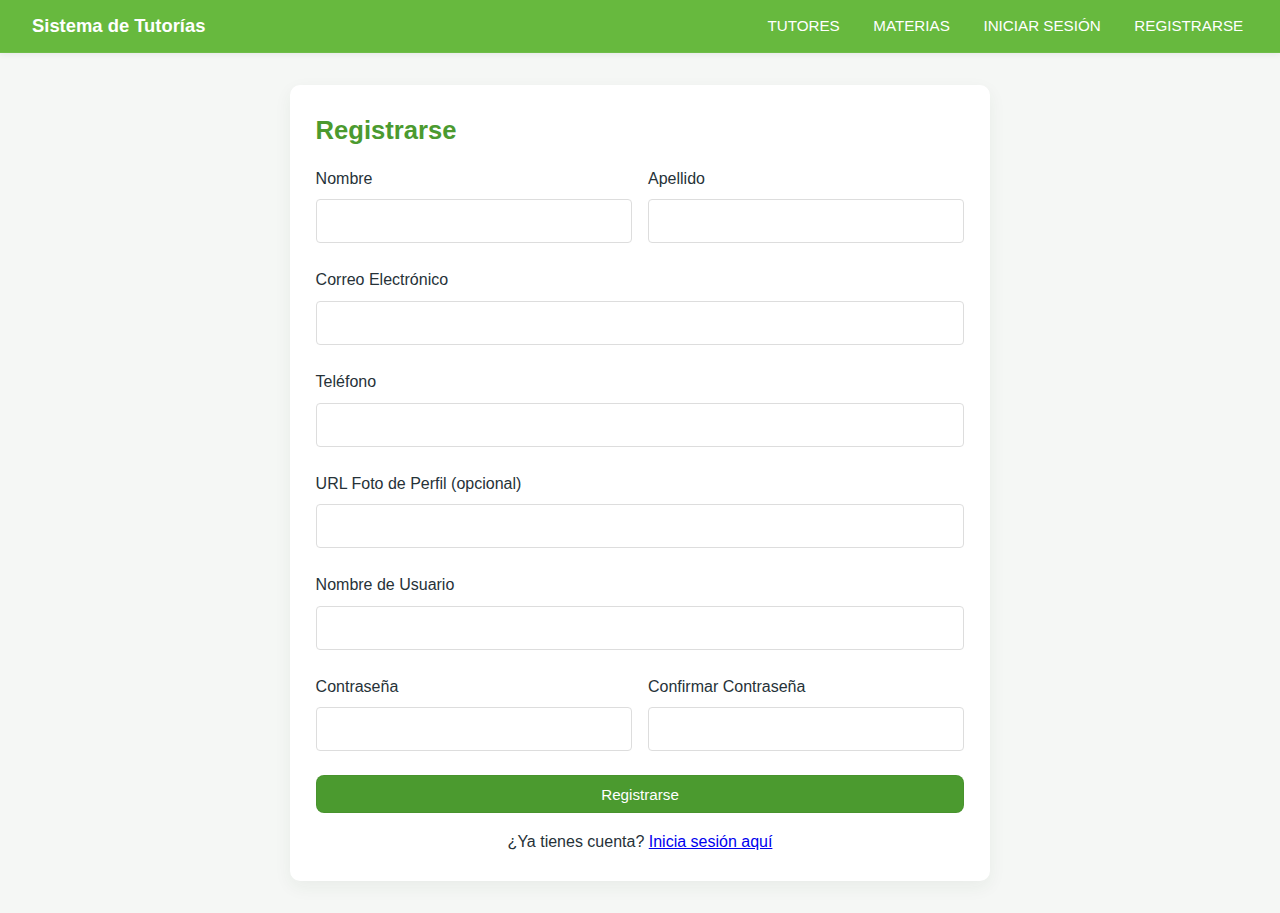
<file: mytutor_front/register.html>
<!DOCTYPE html>
<html lang="es">
<head>
    <meta charset="UTF-8">
    <meta name="viewport" content="width=device-width, initial-scale=1.0">
    <title>Registrarse - Sistema de Tutorías</title>
    <link rel="stylesheet" href="css/styles.css">
</head>
<body>
    <div id="navbar"></div>
    
    <div class="container">
        <div class="card" style="max-width: 700px; margin: 2rem auto;">
            <h2 class="card-title">Registrarse</h2>
            
            <div id="errorAlert" class="alert alert-error"></div>
            <div id="successAlert" class="alert alert-success"></div>
            
            <form id="registerForm">
                <div style="display: grid; grid-template-columns: 1fr 1fr; gap: 1rem;">
                    <div class="form-group">
                        <label class="form-label" for="nombre">Nombre</label>
                        <input type="text" id="nombre" name="nombre" class="form-input" required>
                    </div>
                    
                    <div class="form-group">
                        <label class="form-label" for="apellido">Apellido</label>
                        <input type="text" id="apellido" name="apellido" class="form-input" required>
                    </div>
                </div>
                
                <div class="form-group">
                    <label class="form-label" for="correo">Correo Electrónico</label>
                    <input type="email" id="correo" name="correo" class="form-input" required>
                </div>
                
                <div class="form-group">
                    <label class="form-label" for="telefono">Teléfono</label>
                    <input type="tel" id="telefono" name="telefono" class="form-input" required>
                </div>
                
                <div class="form-group">
                    <label class="form-label" for="fotoPerfil">URL Foto de Perfil (opcional)</label>
                    <input type="url" id="fotoPerfil" name="fotoPerfil" class="form-input">
                </div>
                
                <div class="form-group">
                    <label class="form-label" for="nombreUsuario">Nombre de Usuario</label>
                    <input type="text" id="nombreUsuario" name="nombreUsuario" class="form-input" required>
                </div>
                
                <div style="display: grid; grid-template-columns: 1fr 1fr; gap: 1rem;">
                    <div class="form-group">
                        <label class="form-label" for="password">Contraseña</label>
                        <input type="password" id="password" name="password" class="form-input" required>
                    </div>
                    
                    <div class="form-group">
                        <label class="form-label" for="confirmPassword">Confirmar Contraseña</label>
                        <input type="password" id="confirmPassword" name="confirmPassword" class="form-input" required>
                    </div>
                </div>
                
                <button type="submit" class="btn btn-primary" style="width: 100%;">Registrarse</button>
            </form>
            
            <p style="margin-top: 1rem; text-align: center;">
                ¿Ya tienes cuenta? <a href="login.html">Inicia sesión aquí</a>
            </p>
        </div>
    </div>

    <script src="js/config.js"></script>
    <script src="js/utils.js"></script>
    <script src="js/api.js"></script>
    <script src="js/components/navbar.js"></script>
    <script>
        if (isAuthenticated()) {
            redirect('index.html');
        }

        document.getElementById('registerForm').addEventListener('submit', (e) => {
            e.preventDefault();
            hideError('errorAlert');
            
            const password = document.getElementById('password').value;
            const confirmPassword = document.getElementById('confirmPassword').value;
            
            if (password !== confirmPassword) {
                showError('errorAlert', 'Las contraseñas no coinciden');
                return;
            }
            
            const formData = {
                nombre: document.getElementById('nombre').value,
                apellido: document.getElementById('apellido').value,
                correo: document.getElementById('correo').value,
                telefono: document.getElementById('telefono').value,
                fotoPerfil: document.getElementById('fotoPerfil').value,
                nombreUsuario: document.getElementById('nombreUsuario').value,
                password: password
            };
            
            const request = sendRequest('/auth/register', 'POST', formData);
            
            request.onload = function() {
                if (request.status === 200) {
                    showSuccess('successAlert', 'Registro exitoso. Redirigiendo...');
                    setTimeout(() => redirect('login.html'), 2000);
                } else {
                    showError('errorAlert', 'Error al registrarse');
                }
            };
            
            request.onerror = function() {
                showError('errorAlert', 'Error de conexión');
            };
        });
    </script>
</body>
</html>
</file>
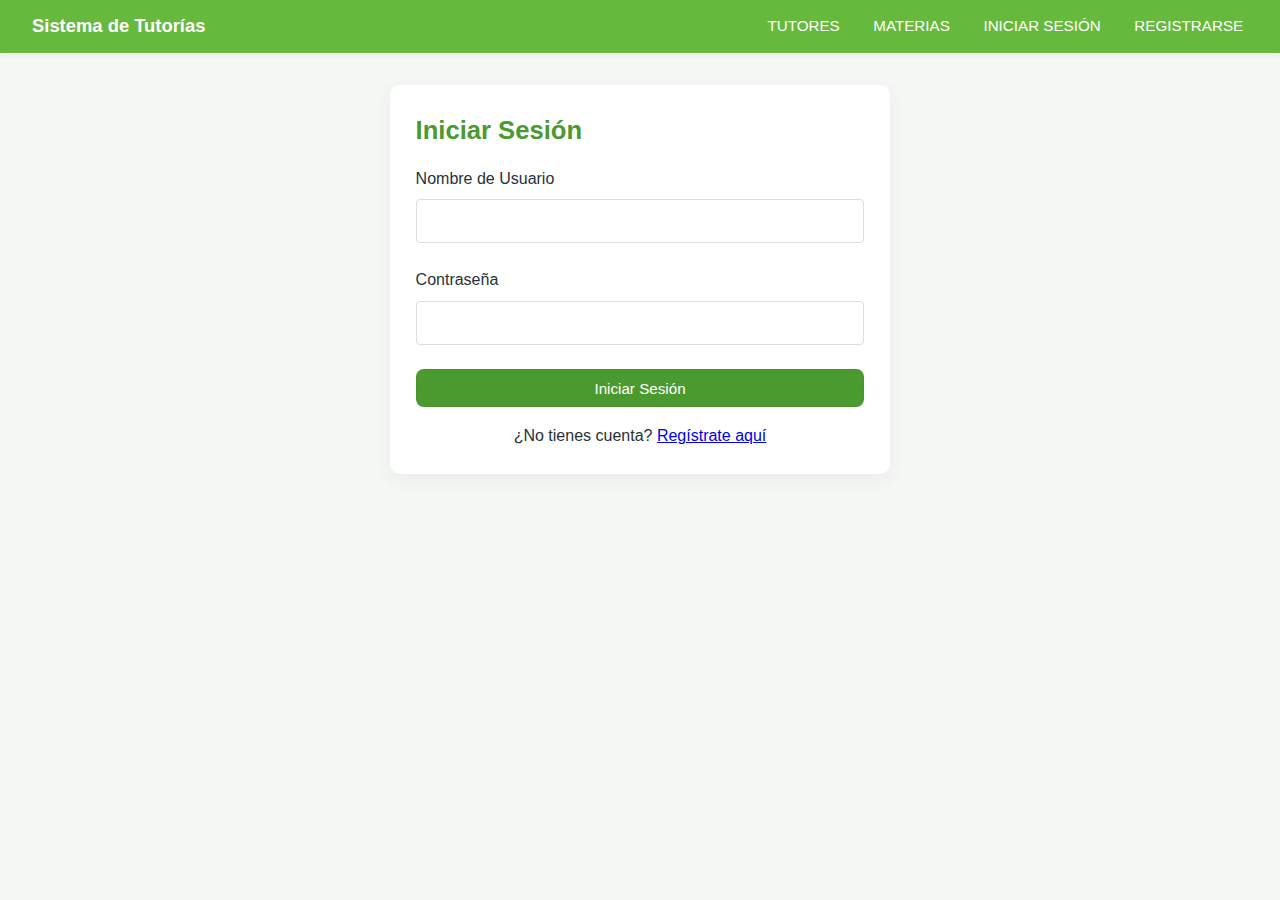
<file: mytutor_front/tutor-perfil.html>
<!DOCTYPE html>
<html lang="es">
<head>
    <meta charset="UTF-8">
    <meta name="viewport" content="width=device-width, initial-scale=1.0">
    <title>Mi Perfil de Tutor - Sistema de Tutorías</title>
    <link rel="stylesheet" href="css/styles.css">
</head>
<body>
    <div id="navbar"></div>
    
    <div class="container">
        <div class="card" style="max-width: 700px; margin: 2rem auto;">
            <h2 class="card-title">Editar Mi Perfil de Tutor</h2>
            
            <div id="errorAlert" class="alert alert-error"></div>
            <div id="successAlert" class="alert alert-success"></div>
            <div id="loadingDiv" class="loading">
                <div class="spinner"></div>
                <p>Cargando datos del tutor...</p>
            </div>
            
            <form id="tutorForm" style="display: none;">
                <div class="form-group">
                    <label class="form-label" for="bio">Biografía</label>
                    <textarea id="bio" name="bio" class="form-input" rows="4" required 
                              placeholder="Describe tu experiencia, formación y áreas de especialización"></textarea>
                </div>
                
                <div class="form-group">
                    <label class="form-label" for="precioHora">Precio por Hora (COP)</label>
                    <input type="number" id="precioHora" name="precioHora" class="form-input" required min="0" step="1000">
                </div>
                
                <div class="form-group">
                    <label class="form-label" for="experiencia">Experiencia</label>
                    <textarea id="experiencia" name="experiencia" class="form-input" rows="4" required
                              placeholder="Detalla tu experiencia académica y profesional"></textarea>
                </div>
                
                <div style="display: flex; justify-content: space-between; margin-top: 1.5rem;">
                    <button type="button" onclick="deleteTutorProfile()" class="btn btn-danger">Eliminar Perfil de Tutor</button>
                    <button type="submit" class="btn btn-primary">Actualizar Perfil</button>
                </div>
            </form>
        </div>
    </div>

    <script src="js/config.js"></script>
    <script src="js/utils.js"></script>
    <script src="js/api.js"></script>
    <script src="js/components/navbar.js"></script>
    <script>
        if (!isAuthenticated()) {
            alert('❌ Debes iniciar sesión');
            redirect('login.html');
        }

        function checkTutorAccess() {
            console.log('🔍 Verificando acceso de tutor...');
            
            // ✅ 1. Verificar usando isTutor() que maneja TUTOR = ROLE_TUTOR automáticamente
            if (isTutor()) {
                console.log('✅ Usuario es tutor según token (TUTOR = ROLE_TUTOR). Cargando datos...');
                // Sincronizar localStorage con formato estándar
                localStorage.setItem('userRole', 'ROLE_TUTOR');
                loadTutorData();
                return;
            }
            
            // ✅ 2. Verificar el rol convertido automáticamente
            const roleFromToken = getRoleFromToken();
            console.log('👤 Rol convertido automáticamente:', roleFromToken);
            
            if (roleFromToken === 'ROLE_TUTOR') {
                console.log('✅ Token convertido indica ROLE_TUTOR. Cargando datos...');
                localStorage.setItem('userRole', 'ROLE_TUTOR');
                loadTutorData();
                return;
            }
            
            // ✅ 3. Verificar rol guardado en localStorage
            const savedRole = localStorage.getItem('userRole');
            if (savedRole === 'ROLE_TUTOR') {
                console.log('✅ localStorage indica ROLE_TUTOR. Cargando datos...');
                loadTutorData();
                return;
            }
            
            // ✅ 4. Verificación directa del token crudo
            const token = localStorage.getItem('token');
            if (token) {
                try {
                    const payload = parseJwt(token);
                    if (payload.rol === 'TUTOR') {
                        console.log('✅ Token crudo tiene rol TUTOR, convirtiendo y cargando...');
                        localStorage.setItem('userRole', 'ROLE_TUTOR');
                        loadTutorData();
                        return;
                    }
                } catch (e) {
                    console.log('❌ Error al verificar token:', e);
                }
            }
            
            console.log('❌ Usuario no es tutor');
            alert('❌ No eres tutor. Primero debes crear un perfil de tutor.');
            redirect('convertir-tutor.html');
        }

        async function loadTutorData() {
            try {
                const tutor = await TutorAPI.getMyProfile();
                
                document.getElementById('bio').value = tutor.bio || '';
                document.getElementById('precioHora').value = tutor.precioHora || 0;
                document.getElementById('experiencia').value = tutor.experiencia || '';
                
                document.getElementById('loadingDiv').style.display = 'none';
                document.getElementById('tutorForm').style.display = 'block';
                
            } catch (error) {
                console.error('❌ Error al cargar datos del tutor:', error);
                document.getElementById('loadingDiv').style.display = 'none';
                
                // ✅ Manejo silencioso de errores - solo mostrar formulario
                if (error.message.includes('No tienes permisos de tutor')) {
                    // Mostrar formulario vacío sin mensaje de error
                    document.getElementById('tutorForm').style.display = 'block';
                } else if (error.message.includes('No tienes perfil de tutor')) {
                    showError('errorAlert', '❌ No tienes un perfil de tutor creado. Redirigiendo...');
                    setTimeout(() => redirect('convertir-tutor.html'), 2000);
                } else {
                    showError('errorAlert', '❌ ' + error.message);
                }
            }
        }

        document.getElementById('tutorForm').addEventListener('submit', async (e) => {
            e.preventDefault();
            hideError('errorAlert');
            hideError('successAlert');
            
            const bio = document.getElementById('bio').value.trim();
            const precioHora = parseFloat(document.getElementById('precioHora').value);
            const experiencia = document.getElementById('experiencia').value.trim();
            
            if (!bio || !experiencia) {
                showError('errorAlert', '❌ La biografía y experiencia son obligatorias');
                return;
            }
            
            if (precioHora <= 0 || isNaN(precioHora)) {
                showError('errorAlert', '❌ El precio por hora debe ser mayor a 0');
                return;
            }
            
            const formData = {
                bio: bio,
                precioHora: precioHora,
                experiencia: experiencia
            };
            
            try {
                const result = await TutorAPI.update(formData);
                showSuccess('successAlert', '✅ Perfil de tutor actualizado correctamente');
                window.scrollTo(0, 0);
            } catch (error) {
                showError('errorAlert', '❌ Error al actualizar perfil: ' + error.message);
            }
        });

        function deleteTutorProfile() {
            if (!confirm('¿Está seguro de que desea eliminar su perfil de tutor?\n\nEsta acción no se puede deshacer y ya no aparecerás como tutor.')) {
                return;
            }
            
            const request = sendRequest('/api/tutor', 'DELETE');
            
            request.onload = function() {
                if (request.status === 200 || request.status === 204) {
                    localStorage.setItem('userRole', 'ROLE_ESTUDIANTE');
                    localStorage.setItem('isTutor', 'false');
                    
                    alert('✅ Perfil de tutor eliminado correctamente.\n\nYa no eres tutor.');
                    window.location.href = 'index.html';
                } else {
                    showError('errorAlert', '❌ Error al eliminar perfil de tutor');
                }
            };
            
            request.onerror = function() {
                showError('errorAlert', '❌ Error de conexión');
            };
        }

        checkTutorAccess();
    </script>
</body>
</html>
</file>
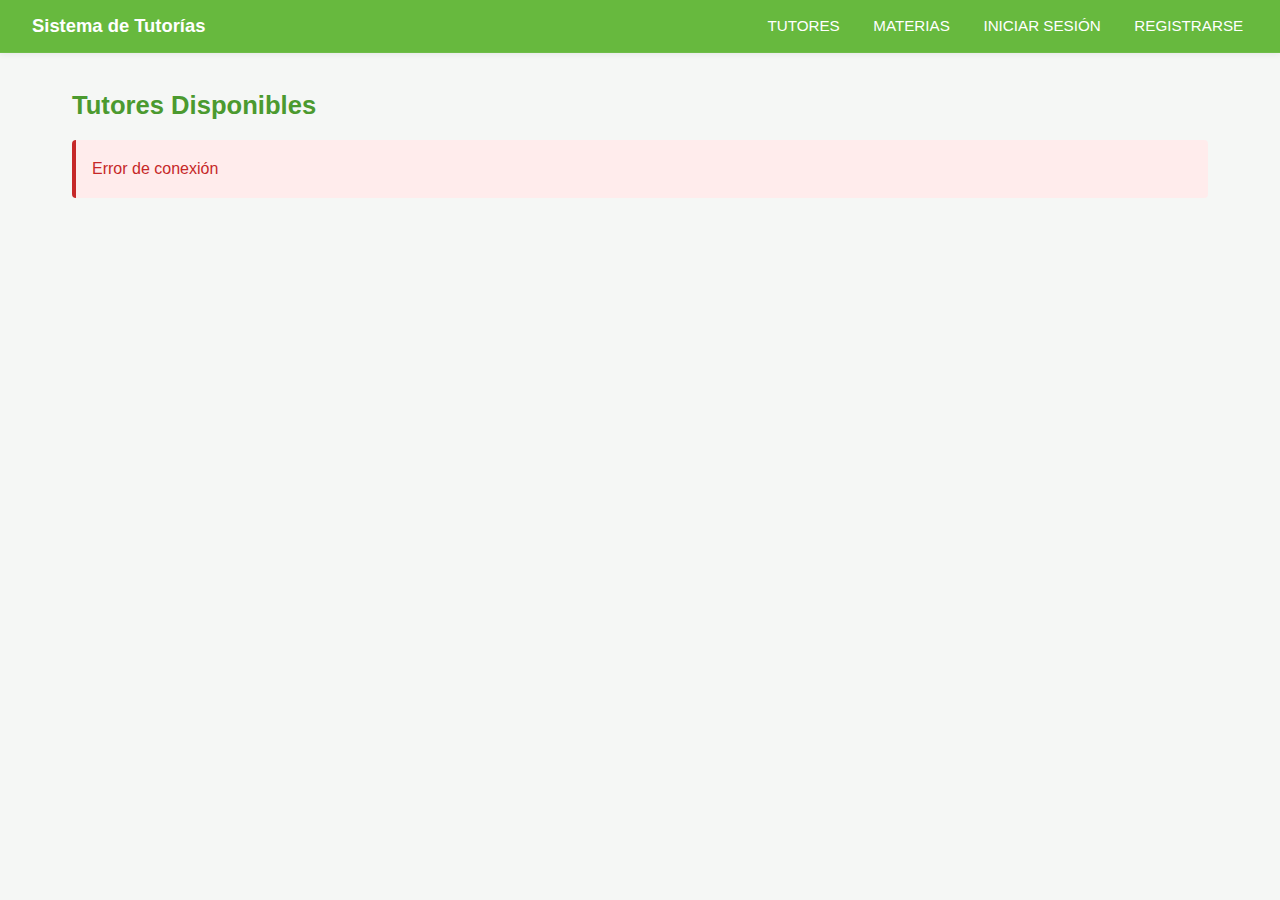
<file: mytutor_front/tutores.html>
<!DOCTYPE html>
<html lang="es">
<head>
    <meta charset="UTF-8">
    <meta name="viewport" content="width=device-width, initial-scale=1.0">
    <title>Tutores - Sistema de Tutorías</title>
    <link rel="stylesheet" href="css/styles.css">
</head>
<body>
    <div id="navbar"></div>
    
    <div class="container">
        <h1 class="card-title">Tutores Disponibles</h1>
        
        <div id="errorAlert" class="alert alert-error"></div>
        <div id="loadingDiv" class="loading">
            <div class="spinner"></div>
            <p>Cargando tutores...</p>
        </div>
        
        <div id="tutoresGrid" class="grid"></div>
    </div>

    <script src="js/config.js"></script>
    <script src="js/utils.js"></script>
    <script src="js/api.js"></script>
    <script src="js/components/navbar.js"></script>
    <script>
        function loadTutores() {
            // ✅ La lista de tutores es pública
            const request = sendRequest('/api/tutor/list', 'GET');
            
            request.onload = function() {
                document.getElementById('loadingDiv').style.display = 'none';
                
                if (request.status === 200) {
                    const tutores = request.response;
                    
                    if (tutores.length === 0) {
                        document.getElementById('tutoresGrid').innerHTML = '<p>No hay tutores disponibles.</p>';
                        return;
                    }
                    
                    const tutoresHTML = tutores.map(tutor => `
                        <div class="tutor-card">
                            <img src="${tutor.usuario?.fotoPerfil || 'https://via.placeholder.com/100'}" 
                                 alt="${tutor.usuario?.nombre}" 
                                 class="tutor-avatar">
                            <h3 class="tutor-name">${tutor.usuario?.nombre} ${tutor.usuario?.apellido}</h3>
                            <p class="tutor-price">${formatPrice(tutor.precioHora)} / hora</p>
                            <p style="margin: 1rem 0; color: #666;">${tutor.bio || 'Sin biografía'}</p>
                            <a href="tutor-detalle.html?id=${tutor.id}" class="btn btn-primary">Ver más</a>
                            ${isAuthenticated() && isAdmin() ? `
                                <button onclick="deleteTutor(${tutor.id})" class="btn btn-danger" style="margin-top: 0.5rem;">Eliminar</button>
                            ` : ''}
                        </div>
                    `).join('');
                    
                    document.getElementById('tutoresGrid').innerHTML = tutoresHTML;
                } else if (request.status === 403) {
                    showError('errorAlert', 'No tienes permisos para ver esta información');
                } else {
                    showError('errorAlert', 'Error al cargar tutores');
                }
            };
            
            request.onerror = function() {
                document.getElementById('loadingDiv').style.display = 'none';
                showError('errorAlert', 'Error de conexión');
            };
        }
        
        function deleteTutor(id) {
            if (!confirm('¿Está seguro de que desea eliminar este tutor?')) return;
            
            const request = sendRequest(`/api/tutor/${id}`, 'DELETE');
            
            request.onload = function() {
                if (request.status === 200 || request.status === 204) {
                    alert('✅ Tutor eliminado correctamente');
                    loadTutores();
                } else {
                    showError('errorAlert', 'Error al eliminar tutor');
                }
            };
        }
        
        loadTutores();
    </script>
</body>
</html>
</file>
<file: mytutor_front/css/styles.css>
* {
    margin: 0;
    padding: 0;
    box-sizing: border-box;
}

/* Colores y variables */
:root {
    --green: #67B93E;            /* R103 G185 B62 */
    --green-dark: #4B9A2F;
    --green-soft: #E9F7E9;
    --accent: #2E7D32;
    --text: #263238;
    --muted: #757575;
    --bg: #f5f7f5;
}

body {
    font-family: 'Segoe UI', Tahoma, Geneva, Verdana, sans-serif;
    line-height: 1.6;
    color: var(--text);
    background-color: var(--bg);
}

/* Navbar */
.navbar {
    background-color: var(--green) !important;
    padding: 0.7rem 0;
    box-shadow: 0 1px 6px rgba(39, 50, 56, 0.08);
    border-bottom: 1px solid rgba(255,255,255,0.06);
}

.navbar-container {
    max-width: 1400px;
    margin: 0 auto;
    padding: 0 2rem;
    display: flex;
    justify-content: space-between;
    align-items: center;
}

.navbar-brand {
    color: white !important;
    font-size: 1.15rem;
    font-weight: 600;
    text-decoration: none !important;
}

.navbar-links {
    display: flex;
    align-items: center;
    gap: 1.5rem;
}

.navbar-links a {
    color: white !important;
    text-decoration: none !important;
    font-size: 0.95rem;
    font-weight: 500;
    padding: 0.15rem 0.3rem;
    border-radius: 4px;
}

.navbar-links a:hover {
    background: rgba(255,255,255,0.08);
}

/* Container */
.container {
    max-width: 1200px;
    margin: 2rem auto;
    padding: 0 2rem;
}

/* Card */
.card {
    background: white;
    border-radius: 10px;
    box-shadow: 0 6px 18px rgba(37,63,38,0.06);
    padding: 1.6rem;
    margin-bottom: 1.6rem;
}

.card-title {
    font-size: 1.6rem;
    margin-bottom: 0.9rem;
    color: var(--green-dark);
}

/* Form */
.form-group {
    margin-bottom: 1.5rem;
}

.form-label {
    display: block;
    margin-bottom: 0.5rem;
    font-weight: 500;
}

.form-input {
    width: 100%;
    padding: 0.75rem;
    border: 1px solid #ddd;
    border-radius: 4px;
    font-size: 1rem;
}

.form-input:focus {
    outline: none;
    border-color: #1976d2;
}

/* Buttons */
.btn {
    padding: 0.6rem 1rem;
    border-radius: 8px;
    font-size: 0.95rem;
    cursor: pointer;
    transition: all 0.16s ease;
}

.btn-primary {
    background-color: var(--green-dark);
    color: white;
    border: 1px solid rgba(0,0,0,0.04);
}

.btn-primary:hover { background-color: var(--green); transform: translateY(-1px); box-shadow: 0 6px 18px rgba(103,185,62,0.12); }

.btn-secondary {
    background-color: transparent;
    color: var(--green-dark);
    border: 1px solid rgba(75,154,47,0.12);
}

.btn-secondary:hover { background-color: rgba(75,154,47,0.06); }

.btn-danger {
    background-color: #d32f2f;
    color: white;
}

.btn-danger:hover {
    background-color: #c62828;
}

.btn-success {
    background-color: #388e3c;
    color: white;
}

.btn-success:hover {
    background-color: #2e7d32;
}

/* Alerts */
.alert {
    padding: 1rem;
    border-radius: 4px;
    margin-bottom: 1rem;
    display: none;
}

.alert-success {
    background-color: #eef7ec;
    color: var(--accent);
    border-left: 4px solid var(--green-dark);
}

.alert-error {
    background-color: #ffecec;
    color: #c62828;
    border-left: 4px solid #c62828;
}

/* Table */
.table {
    width: 100%;
    border-collapse: collapse;
}

.table th,
.table td {
    padding: 1rem;
    text-align: left;
    border-bottom: 1px solid #ddd;
}

.table th {
    background-color: #f5f5f5;
    font-weight: 600;
}

.table tr:hover {
    background-color: #fafafa;
}

/* Grid */
.grid {
    display: grid;
    grid-template-columns: repeat(auto-fill, minmax(300px, 1fr));
    gap: 2rem;
    margin-top: 2rem;
}

.tutor-card {
    background: white;
    border-radius: 10px;
    box-shadow: 0 6px 18px rgba(37,63,38,0.06);
    padding: 1.5rem;
    text-align: center;
}

.tutor-avatar {
    width: 100px;
    height: 100px;
    border-radius: 50%;
    margin: 0 auto 1rem;
}

.tutor-name {
    font-size: 1.2rem;
    font-weight: 600;
    margin-bottom: 0.5rem;
}

.tutor-price {
    color: var(--green-dark);
    font-weight: 700;
    font-size: 1.05rem;
    margin: 0.5rem 0;
}

/* Loading */
.loading {
    text-align: center;
    padding: 2rem;
}

.spinner {
    border: 4px solid #f3f3f3;
    border-top: 4px solid var(--green);
    border-radius: 50%;
    width: 40px;
    height: 40px;
    animation: spin 1s linear infinite;
    margin: 0 auto;
}

@keyframes spin {
    0% { transform: rotate(0deg); }
    100% { transform: rotate(360deg); }
}

/* Hero Section */
.hero {
    text-align: center;
    padding: 3.2rem 0;
    background: linear-gradient(180deg, rgba(103,185,62,0.07) 0%, rgba(103,185,62,0.03) 100%);
    border-radius: 10px;
    margin-bottom: 1.75rem;
}

.hero-title {
    font-size: 2.25rem;
    color: var(--accent);
    margin-bottom: 1rem;
}

.hero-subtitle {
    color: var(--muted);
    font-size: 1.1rem;
    margin-bottom: 2rem;
}

.hero-buttons {
    display: flex;
    justify-content: center;
    align-items: center;
    gap: 1rem;
    flex-wrap: wrap;
    margin-top: 1.5rem;
}

.hero-buttons .btn {
    margin: 0.5rem;
    padding: 0.75rem 2rem;
    font-size: 1rem;
    white-space: nowrap;
}

/* Features */
.features {
    display: grid;
    grid-template-columns: repeat(auto-fit, minmax(250px, 1fr));
    gap: 2rem;
    margin-top: 3rem;
}

.feature-card {
    background: white;
    padding: 2rem;
    border-radius: 10px;
    box-shadow: 0 6px 18px rgba(37,63,38,0.06);
    text-align: center;
    transition: transform 0.22s, box-shadow 0.22s;
}

.feature-card:hover { transform: translateY(-6px); box-shadow: 0 10px 24px rgba(37,63,38,0.08); }

.feature-icon {
    font-size: 3rem;
    color: var(--green);
    margin-bottom: 0.75rem;
}

/* Responsive */
@media (max-width: 1024px) {
    .navbar-links {
        gap: 1rem;
    }
    
    .navbar-links a,
    .navbar-links .nav-link {
        font-size: 0.85rem;
    }
}

@media (max-width: 768px) {
    .hero-title { 
        font-size: 1.6rem; 
    }
    
    .hero-subtitle {
        font-size: 1rem;
    }
    
    .hero-buttons {
        flex-direction: column;
        gap: 0.5rem;
    }
    
    .hero-buttons .btn {
        width: 100%;
        max-width: 280px;
    }
    
    .navbar-links { gap: 1rem; }
    .container { padding: 0 1rem; }
    
    .navbar-container {
        padding: 0 1rem;
    }
    
    .navbar-links {
        gap: 0.8rem;
    }
    
    .navbar-brand {
        font-size: 0.95rem;
    }
    
    .navbar-links a,
    .navbar-links .nav-link {
        font-size: 0.8rem;
    }
}
</file>
